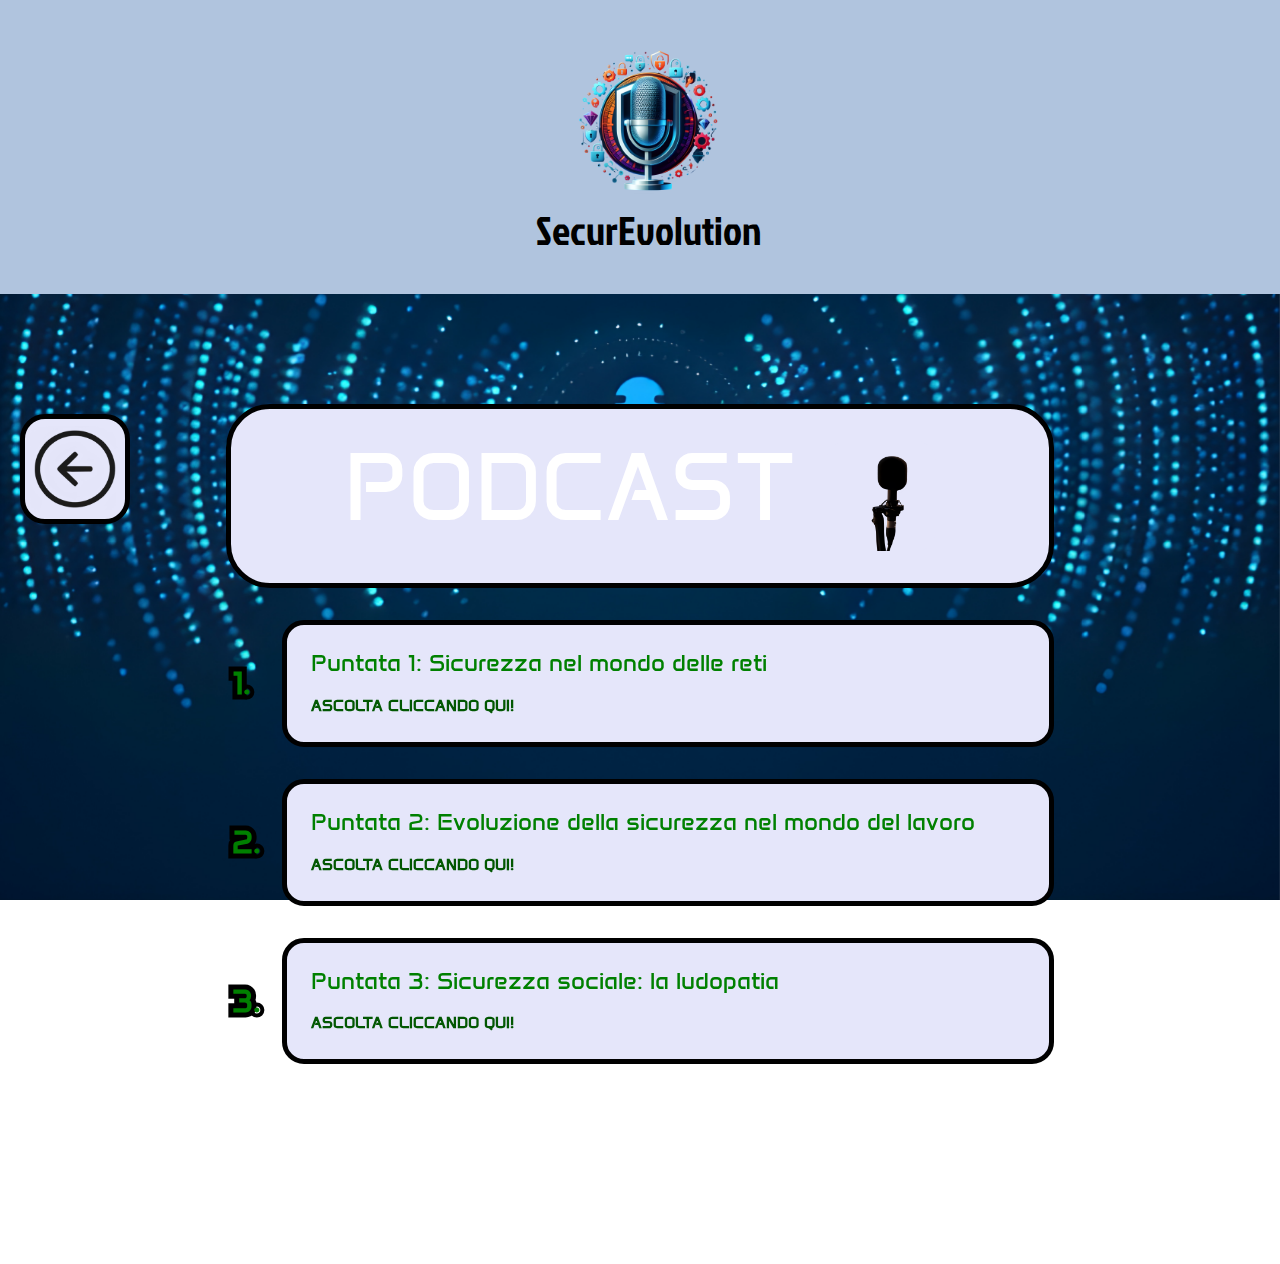
<file: podcast.html>
<!DOCTYPE html>
<html lang="en">
<head>
    <meta charset="UTF-8">
    <meta name="viewport" content="width=device-width, initial-scale=1.0">
    <meta name="description" content="SecurEvolution Podcast - Episodes about security and technology">
    <title>SecurEvolution Podcast</title>
    <link href="https://fonts.googleapis.com/css2?family=Jockey+One&display=swap" rel="stylesheet">
    <link href="https://fonts.googleapis.com/css2?family=Anta&display=swap" rel="stylesheet">
    <link href="https://stackpath.bootstrapcdn.com/bootstrap/4.5.2/css/bootstrap.min.css" rel="stylesheet">
    <link rel="stylesheet" href="static/css/podcast.css">
</head>
<body>
    <a href="#main-content" class="skip-link">Skip</a>
    
    <header class="header" role="banner">
        <div class="brand-header">
            <div class="container d-flex flex-column align-items-center brand-wrapper">
                <img src="static/img/logo.png" alt="SecurEvolution company logo" class="brand-logo img-fluid" />
                <h1 class="brand-name">SecurEvolution</h1>
            </div>
        </div>
    </header>
    <nav class="navigation-area" role="navigation" aria-label="Back navigation">
        <div class="back-arrow-container">
            <a href="index.html" class="back-arrow" aria-label="Go back to previous page">
                <img src="static/img/back-arrow.png" alt="" class="back-arrow-image" aria-hidden="true">
            </a>
        </div>
    </nav>
    <main id="main-content" class="main-content" role="main">
        <div class="podcast-container">
            <img src="static/img/back-pod.jpg" alt="" class="background-image" aria-hidden="true"/>
            
            <section class="podcast-section" aria-labelledby="podcast-heading">
                <div class="podcast-header">
                    <div class="title-group d-flex flex-column flex-md-row align-items-center justify-content-center">
                        <h2 id="podcast-heading" class="podcast-title">PODCAST</h2>
                        <div class="microphone-container">
                            <img src="static/img/microphone.png" alt="Microphone icon" class="microphone-icon"/>
                        </div>
                    </div>
                </div>

                <div class="episodes-list">
                    <article class="episode">
                        <span class="episode-number" aria-hidden="true">1.&nbsp</span>
                        <div class="episode-content">
                            <h3 class="episode-title">Puntata 1: Sicurezza nel mondo delle reti</h3>
                            <a href="podSiste.html" class="episode-link">ASCOLTA CLICCANDO QUI!</a>
                        </div>
                    </article>

                    <article class="episode">
                        <span class="episode-number" aria-hidden="true">2.</span>
                        <div class="episode-content">
                            <h3 class="episode-title">Puntata 2: Evoluzione della sicurezza nel mondo del lavoro</h3>
                            <a href="podIta.html" class="episode-link">ASCOLTA CLICCANDO QUI!</a>
                        </div>
                    </article>

                    <article class="episode">
                        <span class="episode-number" aria-hidden="true">3.</span>
                        <div class="episode-content">
                            <h3 class="episode-title">Puntata 3: Sicurezza sociale: la ludopatia</h3>
                            <a href="podMate.html" class="episode-link">ASCOLTA CLICCANDO QUI!</a>
                        </div>
                    </article>
                </div>
            </section>
        </div>
    </main>

    <script src="https://code.jquery.com/jquery-3.5.1.slim.min.js"></script>
</body>
</html>
</file>
<file: static/css/podcast.css>
:root {
    --primary-color: #B0C4DE;
    --background-color: #E5E6FA;
    --header-bg: #fff;
    --border-color: #000;
    --text-color: #000;
    --white: #fff;
}

* {
    margin: 0;
    padding: 0;
    box-sizing: border-box;
}

body {
    font-family: 'Anta', sans-serif;
    line-height: 1.5;
    color: var(--text-color);
    background-color: var(--white);
}

.skip-link {
    position: absolute;
    left: -9999px;
    z-index: 999;
    padding: 1em;
    background-color: var(--primary-color);
    color: var(--white);
    text-decoration: none;
}

.skip-link:focus {
    left: 50%;
    transform: translateX(-50%);
}

.header {
    background-color: var(--header-bg);
    margin-bottom: 0;
    position: relative;
}

.brand-header {
    background-color: var(--primary-color);
    padding: 2rem 0 0 0;
    margin-bottom: -30px;
    position: relative;
    z-index: 2;
}



.brand-wrapper {
    display: flex;
    flex-direction: column;
    align-items: center;
    font-family: 'Jockey One', sans-serif;
    font-size: 2.94rem;
    font-weight: 400;
    line-height: 1;
    margin-bottom: -25px;
}

.brand-logo {
    width: 190px;
    height: auto;
    object-fit: contain;
    z-index: 10;
    margin-left: 17px;
    transition: transform 0.3s ease;
}

.brand-logo:hover {
    transform: scale(1.05);
}

.brand-name {
    margin-top: -1rem;
    color: var(--border-color);
    text-align: center;
    margin-left: 17px;
    margin-bottom: 40px;
}

.navigation-area {
    position: relative;
    margin: 0;
    padding: 0;
    top: 150px; 
    left: 20px;
    height: 0;
    z-index: 3;
}

.back-arrow-container {
    display: flex;
    align-items: center;
    justify-content: center;
    background-color: var(--background-color);
    border: 5px solid var(--border-color);
    padding: 1rem;
    width: 110px;
    height: 110px;
    transition: transform 0.2s ease;
    border-radius: 25px;
    position: absolute;
    top: 0;
    left: 0;
}

.back-arrow-container:hover {
    transform: scale(1.05);
}

.back-arrow-image {
    width: 90px;
    height: auto;
    transition: transform 0.2s ease;
}

.back-arrow-image:hover {
    transform: scale(1.2);
}

.podcast-container {
    position: relative;
    min-height: 100vh;
    padding: 0 1rem;
    margin-top: 100px; 
}

.background-image {
    position: fixed;
    top: 0;
    left: 0;
    width: 100%;
    height: 100%;
    object-fit: cover;
    z-index: -1;
}

.podcast-section {
    max-width: 828px;
    margin: 30px auto 0 auto; 
    padding-top: 40px;
}

.podcast-header {
    background-color: var(--background-color);
    border-radius: 44px;
    border: 5px solid var(--border-color);
    padding: 2rem;
    margin-bottom: 2rem;
}

.title-group {
    display: flex;
    align-items: center;
    justify-content: center;
    gap: 2rem;
}

.podcast-title {
    color: var(--white);
    font-size: 6rem;
    line-height: 1;
    margin-top: -10px;
}

.microphone-container {
    width: 110px;
    height: 110px;
    background-color: var(--background-color);
    border-radius: 20px;
    display: flex;
    align-items: center;
    justify-content: center;
}

.microphone-icon {
    width: 100%;
    height: auto;
}

.episodes-list {
    display: flex;
    flex-direction: column;
    gap: 2rem;
}

.episode {
    display: flex;
    align-items: center;
    gap: 1rem;
}

.episode-content {
    flex-grow: 1;
    background-color: var(--background-color);
    border: 5px solid var(--border-color);
    border-radius: 22px;
    padding: 1.5rem;
}

.episode-number {
    color: green;
    font-size: 2rem;
    font-weight: bold;
    -webkit-text-stroke: 10px black;
    paint-order: stroke fill;
    min-width: 40px;
    text-align: center;
}

.episode-title {
    color: green;
    font-size: 1.5rem;
    margin-bottom: 1rem;
}

.episode-link {
    color: rgb(2, 87, 2);
    text-decoration: none;
    font-weight: bold;
    display: inline-block;
    transition: transform 0.2s ease;
}

.episode-link:hover,
.episode-link:focus {
    transform: translateX(10px);
    text-decoration: underline;
}

@media (max-width: 1200px) {
    .podcast-section {
        margin: 30px 1rem 0 1rem;
    }
}

@media (max-width: 768px) {
    .podcast-title {
        font-size: 4rem;
    }

    .title-group {
        flex-direction: column;
    }

    .back-arrow-image {
        width: 60px;
    }

    .microphone-container {
        width: 90px;
        height: 90px;
    }

    .episode-number {
        font-size: 1.5rem;
        -webkit-text-stroke: 1px black;
    }

    .brand-header {
        margin-bottom: -40px;
    }

    .navigation-area {
        top: 130px; 
    }

    .brand-header::after {
        height: 160px; 
    }

    .podcast-container {
        margin-top: 80px; 
    }
}

@media (prefers-reduced-motion: reduce) {
    * {
        transition: none !important;
    }
}
</file>
